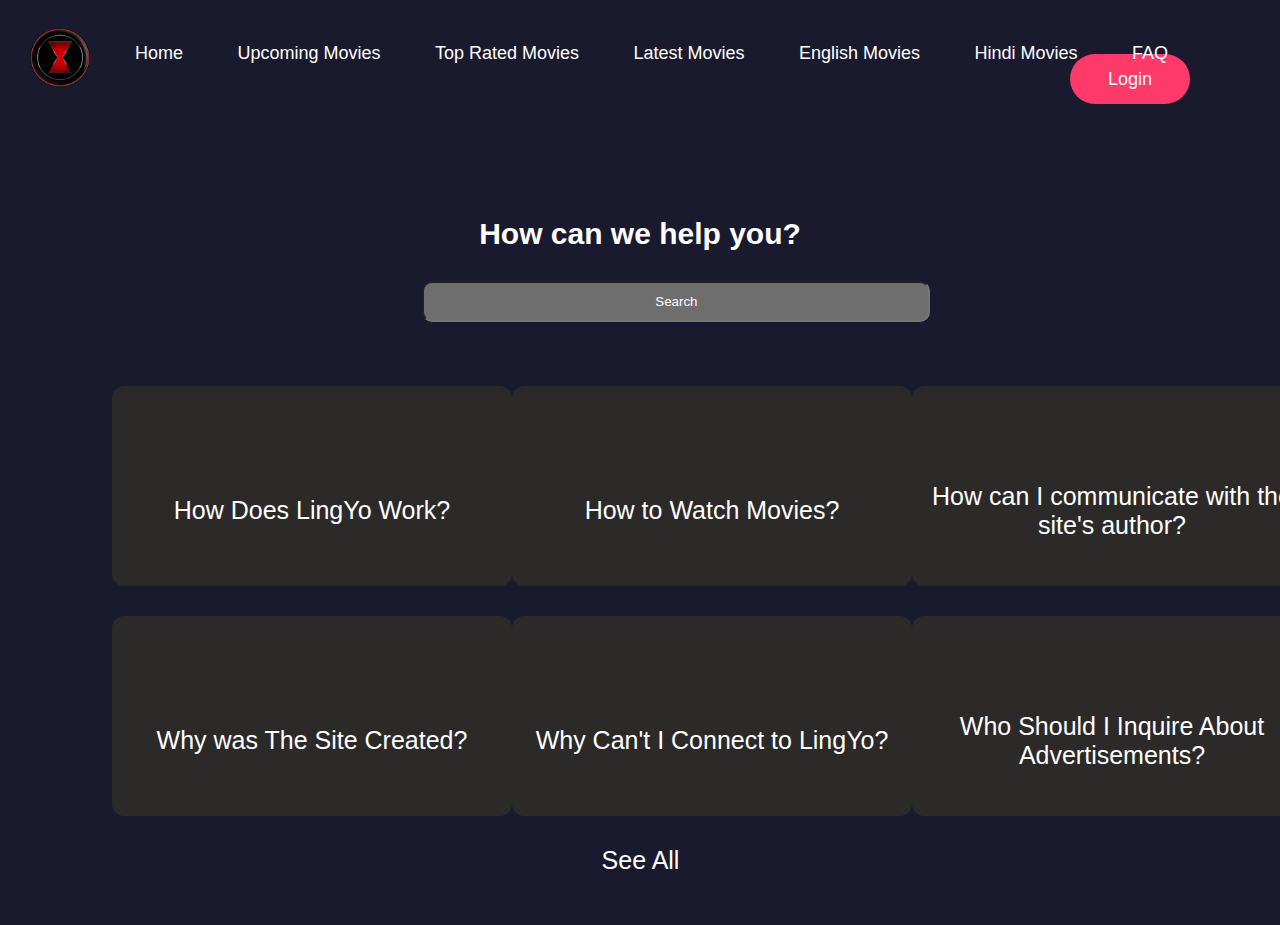
<file: faq.html>
<!DOCTYPE html>
<html lang="en">

<head>
    <meta charset="UTF-8">
    <meta name="viewport" content="width=device-width, initial-scale=1.0">
    <meta http-equiv="X-UA-Compatible" content="ie=edge">
    <title>FAQ</title>
    <link rel="stylesheet" href="https://pro.fontawesome.com/releases/v5.10.0/css/all.css" 
    integrity="sha384-AYmEC3Yw5cVb3ZcuHtOA93w35dYTsvhLPVnYs9eStHfGJvOvKxVfELGroGkvsg+p" crossorigin="anonymous"/>
    <link rel="stylesheet" href="faq.css">
</head>

<body>
    <section>
        <div class="navbar">
            <div class="logo"><img src="logo.png" class="logo"></div>
            <nav>
                <ul>
                    <li><a href="index.html">Home</a></li>
                    <li><a href="index.html#UpcomingMovies">Upcoming Movies</a></li>
                    <li><a href="#index.htmlTopRatedMovies">Top Rated Movies</a></li>
                    <li><a href="#index.htmlLatestMovies">Latest Movies</a></li>
                    <li><a href="#index.htmlEnglishMovies">English Movies</a></li>
                    <li><a href="#index.htmlHindiMovies">Hindi Movies</a></li>
                    <li><a href="faq.html">FAQ</a></li>
                    <li class="buttonlogin"><button><a href="#Login">Login</a></button></li>
                </ul>
            </nav>
        </div>
    </div>
    <div class="container">
        <h2>How can we help you?</h2>
        <div id="search">
            <input type="text" class="search" placeholder="Search">
        </div>
        <div class="accordian">
            <div class="accordian-item" id="question1">
                <i class="fas fa-chart-network"></i>
                <a href="#question1">How Does LingYo Work?</a>
            </div>
            <div class="accordian-item" id="question2">
                <i class="fas fa-download"></i>
                <a href="#question2">How to Watch Movies?</a>
            </div>
            <div class="accordian-item" id="question3">
                <i class="fas fa-comment"></i>
                <a href="#question3">How can I communicate with the site's author?</a>
            </div>
            <div class="accordian-item" id="question1">
                <i class="fas fa-globe"></i>
                <a href="#question1">Why was The Site Created?</a>
            </div>
            <div class="accordian-item" id="question2">
                <i class="fas fa-wind-warning"></i>
                <a href="#question2">Why Can't I Connect to LingYo?</a>
            </div>
            <div class="accordian-item" id="question3">
                <i class="fas fa-person-sign"></i>
                <a href="#question3">Who Should I Inquire About Advertisements?</a>
                
            </div>
        </div>
        <a class="seeall" href="#">See All<i class="fas fa-arrow-right"></i></a>
    </div>
</section>
</body>
</file>
<file: faq.css>
body, html
{
    width: 100%;
    height: 100%;
}
body {
    background-color: #1a1a2e;
    margin: 0px;
    font-family: 'Poppins', sans-serif;
}
.navbar{
    color: white;
    display: inline;
}

nav{
    width: 100%;
    overflow: auto;
    height: 90px;
    padding-top: 27px;
    padding-left: 80px;
    margin-bottom: 0px;
}

nav a{
    padding: 30px 15px;
    text-decoration: none;
    color: white;
    font-size: 18px;
    font-family: 'Poppins', sans-serif;
}

ul{
    list-style-type: none;
}

li{
    display: inline;
    margin-right: 20px;
}


.logo img{
    position: absolute;
    margin-top: 28px;
    margin-left: 30px;
    width: 60px;
}
.buttonlogin{
    float: right; 
    padding-right: 150px;
}
.buttonlogin button{
    width: 120px;
    height: 50px;
    background-color: #fd3a69;
    border: 0px; margin-top: -10px;
    border-radius: 60px;
}
.buttonlogin button a{
    color: white;
}

.container{
    padding-top: 45px;
    padding-bottom: 50px;
    background-repeat: no-repeat, repeat;
    background-size: cover;
    background-image: url("https://c4.wallpaperflare.com/wallpaper/99/890/332/black-background-leather-wallpaper-preview.jpg");
}

.container h2{
    text-align: center;
    padding-top: 30px;
    color: white;
    font-size: 30px;
}
.search{
    width: 500px;
    height: 35px;
    text-align: center;
    display: grid;
    color: white;
    margin-left: 33%;
    margin-top: 30px;
    background-color: rgb(110, 110, 110);
    border-radius: 10px;
}
.search::placeholder{
    color: white;
}

.fas{
    margin-top: 40px;
    color: white;
    font-size: 50px;
}
.accordian{
    font-family: 'Poppins', sans-serif;
    margin: 5% 5% 5% 5%;
    padding-left: 48px;
    display: grid;
    grid-template-columns: auto auto auto;
    margin-bottom: 0px;
}

.accordian-item{
    width: 400px;
    height: 70px;
    font-family: 'Poppins', sans-serif;
    height: 200px;
    display: grid;
    background-color: rgb(44, 41, 41);
    margin-bottom: 30px;
    border-radius: 12px;
    text-align: center;
    font-size: 25px;
    text-decoration: none;
}
.accordian-item a{
    padding-top: 10px;
    color: white;
    text-decoration: none;
}

.seeall{
    margin-left: 47%;
    text-align: center;
    color: white;
    text-decoration: none;
    font-size: 25px;
}

.fa-arrow-right{
    font-size: 20px !important;
    padding-left: 10px;
}
</file>
